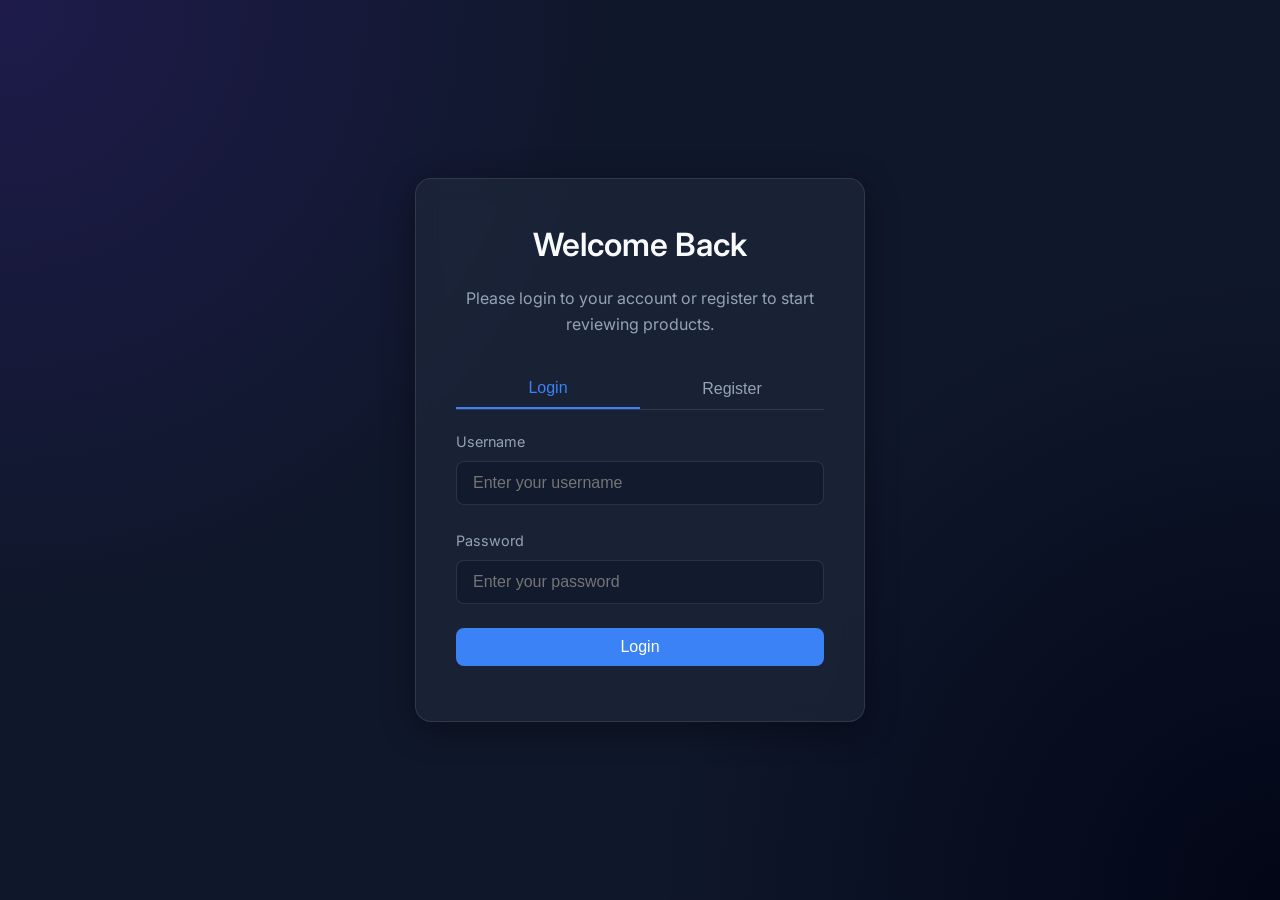
<file: CS23432-ProductReviewAndRatingSystem-SoftwareConstruction-main/CS23432-ProductReviewAndRatingSystem-SoftwareConstruction-main/index.html>
<!DOCTYPE html>
<html lang="en">

<head>
    <meta charset="UTF-8">
    <meta name="viewport" content="width=device-width, initial-scale=1.0">
    <title>Welcome - Product Review System</title>
    <meta name="description" content="Login or register for the ultimate product review system.">
    <link rel="stylesheet" href="style.css">
    <link href="https://fonts.googleapis.com/css2?family=Inter:wght@400;500;600;700&display=swap" rel="stylesheet">
</head>

<body class="center-content body-bg">
    <div class="auth-container glass-card">
        <h1>Welcome Back</h1>
        <p class="subtitle">Please login to your account or register to start reviewing products.</p>

        <div class="tabs">
            <button class="tab-btn active" onclick="switchTab('login')">Login</button>
            <button class="tab-btn" onclick="switchTab('register')">Register</button>
        </div>

        <div id="login-form" class="form-section active">
            <form onsubmit="handleAuth(event, 'login')">
                <div class="input-group">
                    <label for="login-username">Username</label>
                    <input type="text" id="login-username" required placeholder="Enter your username">
                </div>
                <div class="input-group">
                    <label for="login-password">Password</label>
                    <input type="password" id="login-password" required placeholder="Enter your password">
                </div>
                <button type="submit" class="btn btn-primary w-100">Login</button>
            </form>
        </div>

        <div id="register-form" class="form-section">
            <form onsubmit="handleAuth(event, 'register')">
                <div class="input-group">
                    <label for="register-role">I am a...</label>
                    <select id="register-role" required>
                        <option value="user">Customer (Write Reviews)</option>
                        <option value="admin">Admin (Manage Products)</option>
                    </select>
                </div>
                <div class="input-group">
                    <label for="register-username">Username</label>
                    <input type="text" id="register-username" required placeholder="Choose a username">
                </div>
                <div class="input-group">
                    <label for="register-password">Password</label>
                    <input type="password" id="register-password" required placeholder="Choose a password">
                </div>
                <button type="submit" class="btn btn-primary w-100">Register</button>
            </form>
        </div>
        <div id="auth-message" class="message"></div>
    </div>

    <script src="script.js"></script>
    <script>
        function switchTab(tab) {
            document.querySelectorAll('.tab-btn').forEach(b => b.classList.remove('active'));
            document.querySelectorAll('.form-section').forEach(f => f.classList.remove('active'));

            if (tab === 'login') {
                document.querySelectorAll('.tab-btn')[0].classList.add('active');
                document.getElementById('login-form').classList.add('active');
            } else {
                document.querySelectorAll('.tab-btn')[1].classList.add('active');
                document.getElementById('register-form').classList.add('active');
            }
            document.getElementById('auth-message').textContent = '';
        }
    </script>
</body>

</html>
</file>
<file: CS23432-ProductReviewAndRatingSystem-SoftwareConstruction-main/CS23432-ProductReviewAndRatingSystem-SoftwareConstruction-main/style.css>
:root {
    --bg-color: #0f172a;
    --text-color: #f8fafc;
    --text-muted: #94a3b8;
    --primary: #3b82f6;
    --primary-hover: #2563eb;
    --secondary: #334155;
    --secondary-hover: #475569;
    --danger: #ef4444;
    --danger-hover: #dc2626;
    --card-bg: rgba(30, 41, 59, 0.7);
    --border-color: rgba(255, 255, 255, 0.1);
    --glass-shadow: 0 8px 32px 0 rgba(0, 0, 0, 0.37);
    --star-color: #fbbf24;
}

* {
    box-sizing: border-box;
    margin: 0;
    padding: 0;
}

body {
    font-family: 'Inter', sans-serif;
    background-color: var(--bg-color);
    color: var(--text-color);
    line-height: 1.6;
    min-height: 100vh;
}

/* Background Gradients */
.body-bg {
    background: radial-gradient(circle at top left, #1e1b4b, transparent 40%),
                radial-gradient(circle at bottom right, #020617, transparent 40%),
                var(--bg-color);
    background-attachment: fixed;
}

.center-content {
    display: flex;
    justify-content: center;
    align-items: center;
}

/* Glassmorphism utility */
.glass-card {
    background: var(--card-bg);
    backdrop-filter: blur(12px);
    -webkit-backdrop-filter: blur(12px);
    border: 1px solid var(--border-color);
    border-radius: 16px;
    box-shadow: var(--glass-shadow);
}

.container {
    max-width: 1200px;
    margin: 0 auto;
    padding: 20px;
}

/* Typography */
h1, h2, h3 {
    margin-bottom: 1rem;
    font-weight: 600;
}

.subtitle {
    color: var(--text-muted);
    margin-bottom: 2rem;
}

/* Forms */
.input-group {
    margin-bottom: 1.5rem;
}

label {
    display: block;
    margin-bottom: 0.5rem;
    font-size: 0.9rem;
    color: var(--text-muted);
}

input[type="text"],
input[type="password"],
input[type="number"],
select,
textarea {
    width: 100%;
    padding: 12px 16px;
    border-radius: 8px;
    border: 1px solid var(--border-color);
    background: rgba(15, 23, 42, 0.6);
    color: var(--text-color);
    font-size: 1rem;
    transition: all 0.3s ease;
}

input:focus, select:focus, textarea:focus {
    outline: none;
    border-color: var(--primary);
    box-shadow: 0 0 0 2px rgba(59, 130, 246, 0.3);
}

/* Buttons */
.btn {
    display: inline-block;
    padding: 10px 20px;
    border: none;
    border-radius: 8px;
    font-size: 1rem;
    font-weight: 500;
    cursor: pointer;
    transition: all 0.3s ease;
    text-align: center;
    text-decoration: none;
}

.btn-primary {
    background-color: var(--primary);
    color: white;
}

.btn-primary:hover {
    background-color: var(--primary-hover);
    transform: translateY(-2px);
    box-shadow: 0 4px 12px rgba(59, 130, 246, 0.4);
}

.btn-secondary {
    background-color: var(--secondary);
    color: white;
}

.btn-secondary:hover {
    background-color: var(--secondary-hover);
}

.btn-danger {
    background-color: var(--danger);
    color: white;
}

.btn-danger:hover {
    background-color: var(--danger-hover);
}

.btn-sm {
    padding: 6px 12px;
    font-size: 0.85rem;
}

.w-100 {
    width: 100%;
}

.mb-20 {
    margin-bottom: 20px;
}

/* Auth Container */
.auth-container {
    width: 100%;
    max-width: 450px;
    padding: 40px;
    text-align: center;
}

.tabs {
    display: flex;
    margin-bottom: 20px;
    border-bottom: 1px solid var(--border-color);
}

.tab-btn {
    flex: 1;
    background: transparent;
    border: none;
    padding: 10px;
    color: var(--text-muted);
    cursor: pointer;
    font-size: 1rem;
    transition: all 0.3s ease;
}

.tab-btn.active {
    color: var(--primary);
    border-bottom: 2px solid var(--primary);
}

.form-section {
    display: none;
    text-align: left;
}

.form-section.active {
    display: block;
    animation: fadeIn 0.4s ease;
}

.message {
    margin-top: 15px;
    font-size: 0.9rem;
    color: var(--danger);
}

/* Navbar */
.navbar {
    display: flex;
    justify-content: space-between;
    align-items: center;
    padding: 15px 30px;
    margin-bottom: 30px;
    border-radius: 0;
    border-left: none;
    border-right: none;
    border-top: none;
}

.nav-brand {
    font-size: 1.5rem;
    font-weight: 700;
    color: var(--primary);
}

.nav-links {
    display: flex;
    align-items: center;
    gap: 20px;
}

.nav-links a {
    color: var(--text-color);
    text-decoration: none;
    font-weight: 500;
    transition: color 0.3s;
}

.nav-links a:hover, .nav-links a.active {
    color: var(--primary);
}

#user-greeting {
    color: var(--text-muted);
    margin-right: 15px;
}

/* Products Page */
.page-header {
    display: flex;
    justify-content: space-between;
    align-items: center;
    margin-bottom: 20px;
}

.controls-bar {
    display: flex;
    justify-content: space-between;
    align-items: center;
    padding: 15px 20px;
    margin-bottom: 30px;
    flex-wrap: wrap;
    gap: 15px;
}

.search-box {
    flex: 1;
    min-width: 250px;
}

.filters {
    display: flex;
    gap: 15px;
}

.products-grid {
    display: grid;
    grid-template-columns: repeat(auto-fill, minmax(280px, 1fr));
    gap: 25px;
}

.product-card {
    padding: 20px;
    transition: transform 0.3s ease, box-shadow 0.3s ease;
    display: flex;
    flex-direction: column;
    overflow: hidden;
}

.product-image-container {
    width: calc(100% + 40px);
    margin: -20px -20px 15px -20px;
    height: 180px;
    overflow: hidden;
    position: relative;
    background-color: rgba(0,0,0,0.2);
}

.product-image {
    width: 100%;
    height: 100%;
    object-fit: cover;
    transition: transform 0.5s ease;
}

.product-card:hover .product-image {
    transform: scale(1.05);
}

.product-card:hover {
    transform: translateY(-5px);
    box-shadow: 0 12px 40px rgba(0,0,0,0.5);
}

.product-cat {
    font-size: 0.8rem;
    color: var(--primary);
    text-transform: uppercase;
    letter-spacing: 1px;
    margin-bottom: 5px;
}

.product-title {
    font-size: 1.25rem;
    margin-bottom: 10px;
}

.product-desc {
    color: var(--text-muted);
    font-size: 0.9rem;
    margin-bottom: 15px;
    flex-grow: 1;
}

.product-meta {
    display: flex;
    justify-content: space-between;
    align-items: center;
    margin-bottom: 15px;
    padding-top: 15px;
    border-top: 1px solid var(--border-color);
}

.product-price {
    font-size: 1.25rem;
    font-weight: 700;
}

.product-rating {
    display: flex;
    align-items: center;
    gap: 5px;
}

.star-icon {
    color: var(--star-color);
}

.product-actions {
    display: flex;
    gap: 10px;
}

/* Modals */
.modal {
    display: none;
    position: fixed;
    z-index: 1000;
    left: 0;
    top: 0;
    width: 100%;
    height: 100%;
    background-color: rgba(0,0,0,0.6);
    backdrop-filter: blur(5px);
    align-items: center;
    justify-content: center;
}

.modal-content {
    padding: 30px;
    width: 90%;
    max-width: 500px;
    position: relative;
    animation: scaleIn 0.3s ease;
}

.close {
    position: absolute;
    top: 15px;
    right: 20px;
    color: var(--text-muted);
    font-size: 28px;
    font-weight: bold;
    cursor: pointer;
}

.close:hover {
    color: var(--text-color);
}

/* Product Details */
.product-details-card {
    padding: 0;
    margin-bottom: 40px;
    overflow: hidden;
}

.product-details-img {
    width: 100%;
    height: 400px;
    object-fit: cover;
    border-bottom: 1px solid var(--border-color);
}

.product-details-content {
    padding: 40px;
}

.product-details-card .product-title {
    font-size: 2.5rem;
    margin-bottom: 10px;
}

.reviews-header {
    display: flex;
    justify-content: space-between;
    align-items: center;
    margin-bottom: 20px;
}

.reviews-list {
    display: flex;
    flex-direction: column;
    gap: 15px;
}

.review-item {
    padding: 20px;
    border-radius: 12px;
}

.review-meta {
    display: flex;
    justify-content: space-between;
    margin-bottom: 10px;
}

.reviewer-name {
    font-weight: 600;
}

.review-comment {
    color: var(--text-muted);
}

/* Admin Table */
.table-container {
    overflow-x: auto;
}

.data-table {
    width: 100%;
    border-collapse: collapse;
}

.data-table th, .data-table td {
    padding: 15px;
    text-align: left;
    border-bottom: 1px solid var(--border-color);
}

.data-table th {
    background-color: rgba(255,255,255,0.05);
    color: var(--text-muted);
    font-weight: 500;
}

.admin-grid {
    display: grid;
    grid-template-columns: 2fr 1fr;
    gap: 20px;
}

.admin-section {
    padding: 25px;
}

/* Animations */
@keyframes fadeIn {
    from { opacity: 0; transform: translateY(10px); }
    to { opacity: 1; transform: translateY(0); }
}

@keyframes scaleIn {
    from { opacity: 0; transform: scale(0.95); }
    to { opacity: 1; transform: scale(1); }
}

.loading {
    text-align: center;
    padding: 40px;
    color: var(--text-muted);
    font-style: italic;
}
</file>
